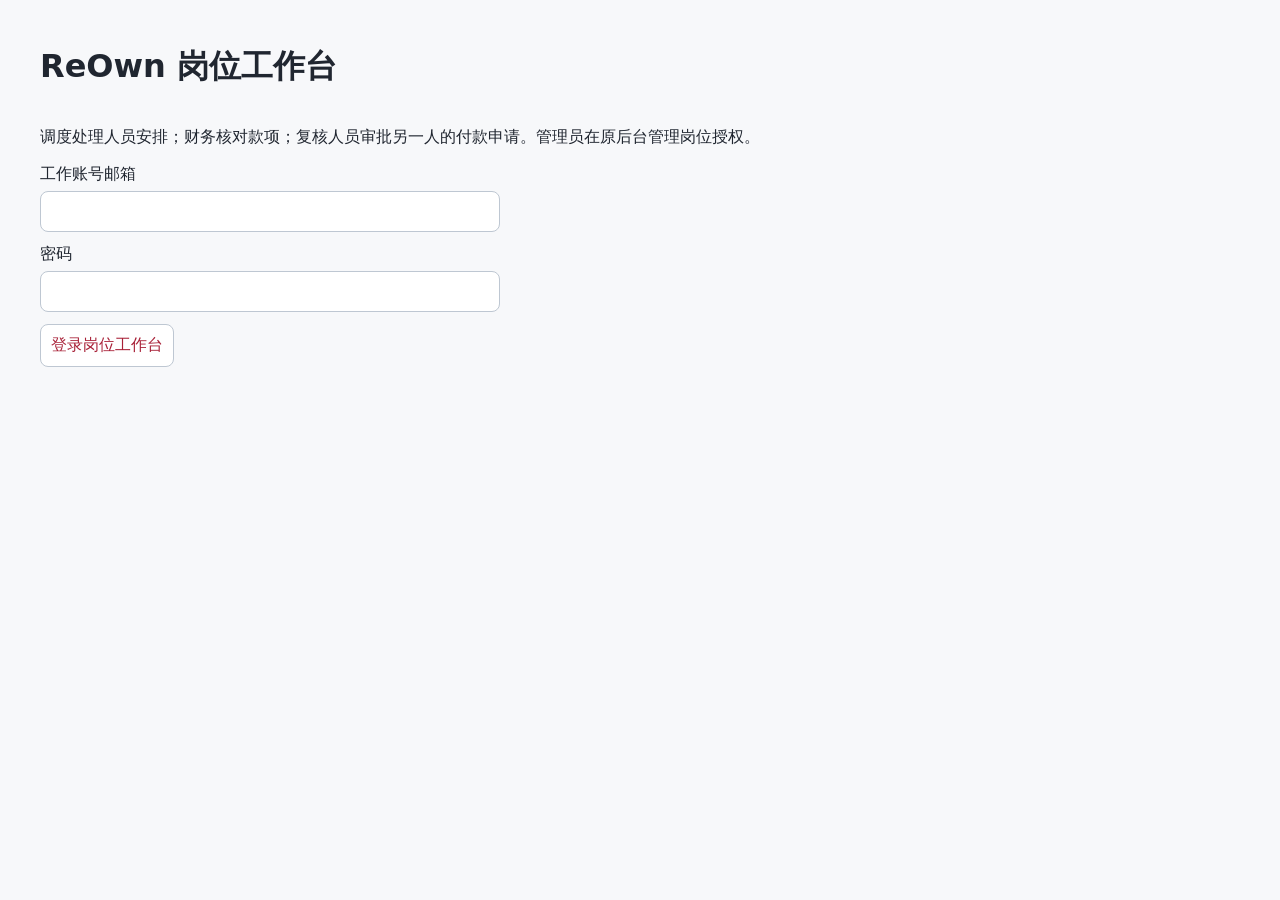
<file: service-staff.html>
<!doctype html><html lang="zh-CN"><head><meta charset="UTF-8"><meta name="viewport" content="width=device-width,initial-scale=1"><title>ReOwn 岗位工作台</title><link rel="stylesheet" href="service-operations.css"><style>body{font:16px system-ui;margin:0;background:#f7f8fa;color:#202630}main{max-width:1200px;margin:auto;padding:24px}header,.toolbar{display:flex;align-items:center;gap:12px;flex-wrap:wrap}header{justify-content:space-between}button,input,select,textarea{font:inherit;padding:10px;border:1px solid #bec7d2;border-radius:8px}button{cursor:pointer;background:white;color:#a82037}button:disabled{opacity:.5;cursor:wait}label{display:grid;gap:6px;margin:12px 0}textarea{min-height:80px}section{background:white;border:1px solid #d8dee6;border-radius:12px;padding:18px;margin:16px 0}.layout{display:grid;grid-template-columns:minmax(250px,1fr) minmax(300px,2fr);gap:20px}.row{display:flex;flex-direction:column;align-items:flex-start;gap:7px;width:100%;text-align:left;margin:8px 0;overflow-wrap:anywhere}dt{color:#5e6975;font-size:.9em;margin-top:14px}dd{margin:4px 0;overflow-wrap:anywhere}dialog{width:min(650px,85vw);max-height:85vh;overflow:auto;border:1px solid #d8dee6;border-radius:14px}#status{white-space:pre-wrap;color:#a82037}.footnote{font-size:.9em;color:#5e6975}img{max-width:100%;max-height:250px}#login{max-width:460px}@media(max-width:700px){.layout{display:block}main{padding:14px}}[hidden]{display:none!important}</style></head><body><main><header><h1>ReOwn 岗位工作台</h1><button id="logout" hidden>退出登录</button></header><p>调度处理人员安排；财务核对款项；复核人员审批另一人的付款申请。管理员在原后台管理岗位授权。</p><p id="status" role="status"></p><button id="reconcile" hidden>核对上次提交结果</button><form id="login"><label>工作账号邮箱<input name="email" type="email" autocomplete="username" required></label><label>密码<input name="password" type="password" autocomplete="current-password" required></label><button>登录岗位工作台</button></form><div id="workspace" hidden><div class="toolbar"><label>当前岗位<select id="role"></select></label><input id="search" aria-label="查找本岗位记录" placeholder="查找本岗位记录"><button id="refresh">刷新记录</button><button id="bookings" hidden>预约取货排班</button><button id="deliveries" hidden>配送调度记录</button><button id="targets" hidden>应付退款与回款</button></div><div id="targetList"></div><div class="layout"><section><h2>岗位记录</h2><div id="list"></div><button id="more" hidden>加载更多</button></section><section id="detail"><p>选择一条记录查看。</p></section></div></div><dialog id="dialog"></dialog></main><script src="service-staff.js"></script></body></html>
</file>
<file: service-operations.css>
#serviceOperationsSection{--sc-red:#bd2944;color:#20252d;max-width:1440px;margin:auto}
#serviceOperationsSection *{box-sizing:border-box}
#serviceOperationsSection .sc-head{display:flex;justify-content:space-between;align-items:center;gap:18px;margin-bottom:18px}
#serviceOperationsSection h2{font-size:28px;font-weight:700;margin:0}
#serviceOperationsSection h3{font-size:19px;font-weight:650;margin:0 0 14px}
#serviceOperationsSection h4{font-size:15px;font-weight:650;margin:14px 0 8px}
#serviceOperationsSection p{margin:8px 0;white-space:pre-wrap;overflow-wrap:anywhere}
#serviceOperationsSection .sc-muted{color:#596574;font-size:13px;line-height:1.65}
#serviceOperationsSection button{font:inherit;cursor:pointer;border:1px solid #cbd2da;border-radius:9px;background:white;padding:9px 13px;color:#283240}
#serviceOperationsSection button:hover:not(:disabled){border-color:var(--sc-red);color:var(--sc-red)}
#serviceOperationsSection button:disabled{opacity:.48;cursor:not-allowed}
#serviceOperationsSection .sc-primary{background:var(--sc-red);border-color:var(--sc-red);color:#fff}
#serviceOperationsSection .sc-primary:hover:not(:disabled){background:#a31f38;color:white}
#serviceOperationsSection .sc-tools{display:flex;gap:8px;flex-wrap:wrap;align-items:center}
#serviceOperationsSection input:not([type=checkbox]),#serviceOperationsSection select,#serviceOperationsSection textarea{border:1px solid #bdc6d1;border-radius:8px;background:white;color:#182230;padding:9px 11px;width:100%;font:inherit}
#serviceOperationsSection input:focus,#serviceOperationsSection select:focus,#serviceOperationsSection textarea:focus,#serviceOperationsSection button:focus-visible{outline:3px solid #f3b7c2;outline-offset:2px}
#serviceOperationsSection .sc-tools input{flex:1;min-width:150px}#serviceOperationsSection .sc-tools select{width:auto;max-width:200px}
#serviceOperationsSection .sc-notice{background:#fff5e6;border:1px solid #efd3a5;border-radius:10px;padding:12px 15px;font-size:13px;line-height:1.6}
#serviceOperationsSection .sc-error{color:#a61b2e;white-space:pre-wrap}
#serviceOperationsSection .sc-layout{display:grid;grid-template-columns:minmax(240px,30%) minmax(0,1fr);gap:20px;margin-top:20px}
#serviceOperationsSection .sc-list{max-height:72vh;overflow:auto;display:flex;flex-direction:column;gap:10px;padding:2px}
#serviceOperationsSection .sc-row{text-align:left;display:block;width:100%;padding:14px;border-radius:12px;background:white}
#serviceOperationsSection .sc-row[aria-pressed=true]{border:2px solid var(--sc-red);background:#fff7f8}
#serviceOperationsSection .sc-card{background:#fff;border:1px solid #e1e6ec;border-radius:14px;padding:20px;margin-bottom:16px;overflow-wrap:anywhere}
#serviceOperationsSection .sc-badge{display:inline-block;background:#fce9ed;color:#98233a;border-radius:5px;font-size:12px;padding:2px 6px;margin:3px}
#serviceOperationsSection .sc-tabs{display:flex;gap:5px;flex-wrap:wrap;margin:14px 0}
#serviceOperationsSection .sc-tabs [aria-selected=true]{background:#fce9ed;border-color:var(--sc-red);color:#92253a}
#serviceOperationsSection .sc-kv{display:grid;grid-template-columns:minmax(110px,1fr) minmax(80px,1.3fr);gap:10px;border-bottom:1px solid #edf0f3;padding:10px 0;align-items:start}
#serviceOperationsSection .sc-kv span:last-child{text-align:right;white-space:pre-wrap;overflow-wrap:anywhere}
#serviceOperationsSection .sc-table{width:100%;border-collapse:collapse;font-size:13px}
#serviceOperationsSection td,#serviceOperationsSection th{padding:10px 6px;text-align:left;border-bottom:1px solid #e8ecf0;vertical-align:top}
#serviceOperationsSection .sc-scroll{overflow:auto}
#serviceOperationsSection details{margin:10px 0}#serviceOperationsSection summary{cursor:pointer;font-weight:600}
#serviceOperationsSection dialog{width:min(760px,95vw);max-height:90vh;overflow:auto;border:0;border-radius:16px;padding:26px;box-shadow:0 20px 80px #0003}
#serviceOperationsSection dialog::backdrop{background:#13203288}
#serviceOperationsSection .sc-form-grid{display:grid;grid-template-columns:1fr 1fr;gap:16px}
#serviceOperationsSection .sc-field{display:block;font-size:14px;color:#344050}
#serviceOperationsSection .sc-field>span{display:block;margin-bottom:7px;font-weight:600}
#serviceOperationsSection .sc-wide{grid-column:1/-1}
#serviceOperationsSection .sc-check{display:flex;gap:9px;align-items:flex-start;margin:10px 0;line-height:1.6;font-size:14px}
#serviceOperationsSection .sc-check input{margin-top:5px}
#serviceOperationsSection .sc-tier{display:grid;grid-template-columns:1fr 1fr auto;gap:8px;margin:8px 0}
#serviceOperationsSection .sc-footer{display:flex;justify-content:flex-end;gap:10px;margin-top:20px}
#serviceOperationsSection .sc-photo-grid{display:flex;gap:12px;flex-wrap:wrap;margin-top:12px}
#serviceOperationsSection .sc-photo-grid img{max-width:230px;max-height:230px;object-fit:contain;border:1px solid #dde3e8;border-radius:10px}
@media(max-width:1100px){#serviceOperationsSection .sc-layout{grid-template-columns:1fr}#serviceOperationsSection .sc-list{max-height:280px}#serviceOperationsSection .sc-form-grid{grid-template-columns:1fr}#serviceOperationsSection .sc-head{align-items:flex-start;flex-direction:column}}

#soDialog{width:min(900px,92vw);max-height:88vh;border:1px solid #ddd;border-radius:16px;padding:24px;overflow:auto}#soDialog::backdrop{background:#0008}#soDialog textarea{min-height:100px}#soDetail .sc-kv span:last-child{white-space:pre-wrap;overflow-wrap:anywhere}#soStatus,#soError{white-space:pre-wrap;color:#a51e36}#soList .sc-row{display:flex;flex-direction:column;gap:8px}#soRates button{margin-left:12px}#soDetail .sc-tools{flex-wrap:wrap}#soPhotos img{max-height:260px;object-fit:contain}@media(prefers-color-scheme:dark){#soDialog{color:#eee;background:#202124;border-color:#555}#soDialog input,#soDialog textarea,#soDialog select{color:#eee;background:#303134}#soError,#soStatus{color:#ff9cab}}

#soSearch{display:flex;align-items:end;gap:10px;margin:16px 0}#soSearch label{flex:1}#soDialog label{display:block;margin:12px 0}#soDialog label span{display:block;margin-bottom:6px}#soDialog input[type=checkbox]{margin-right:8px}#soDialog h3{margin-bottom:14px}

@media(prefers-color-scheme:dark){#serviceOperationsSection #soDialog .sc-field{color:#eee}}
</file>
